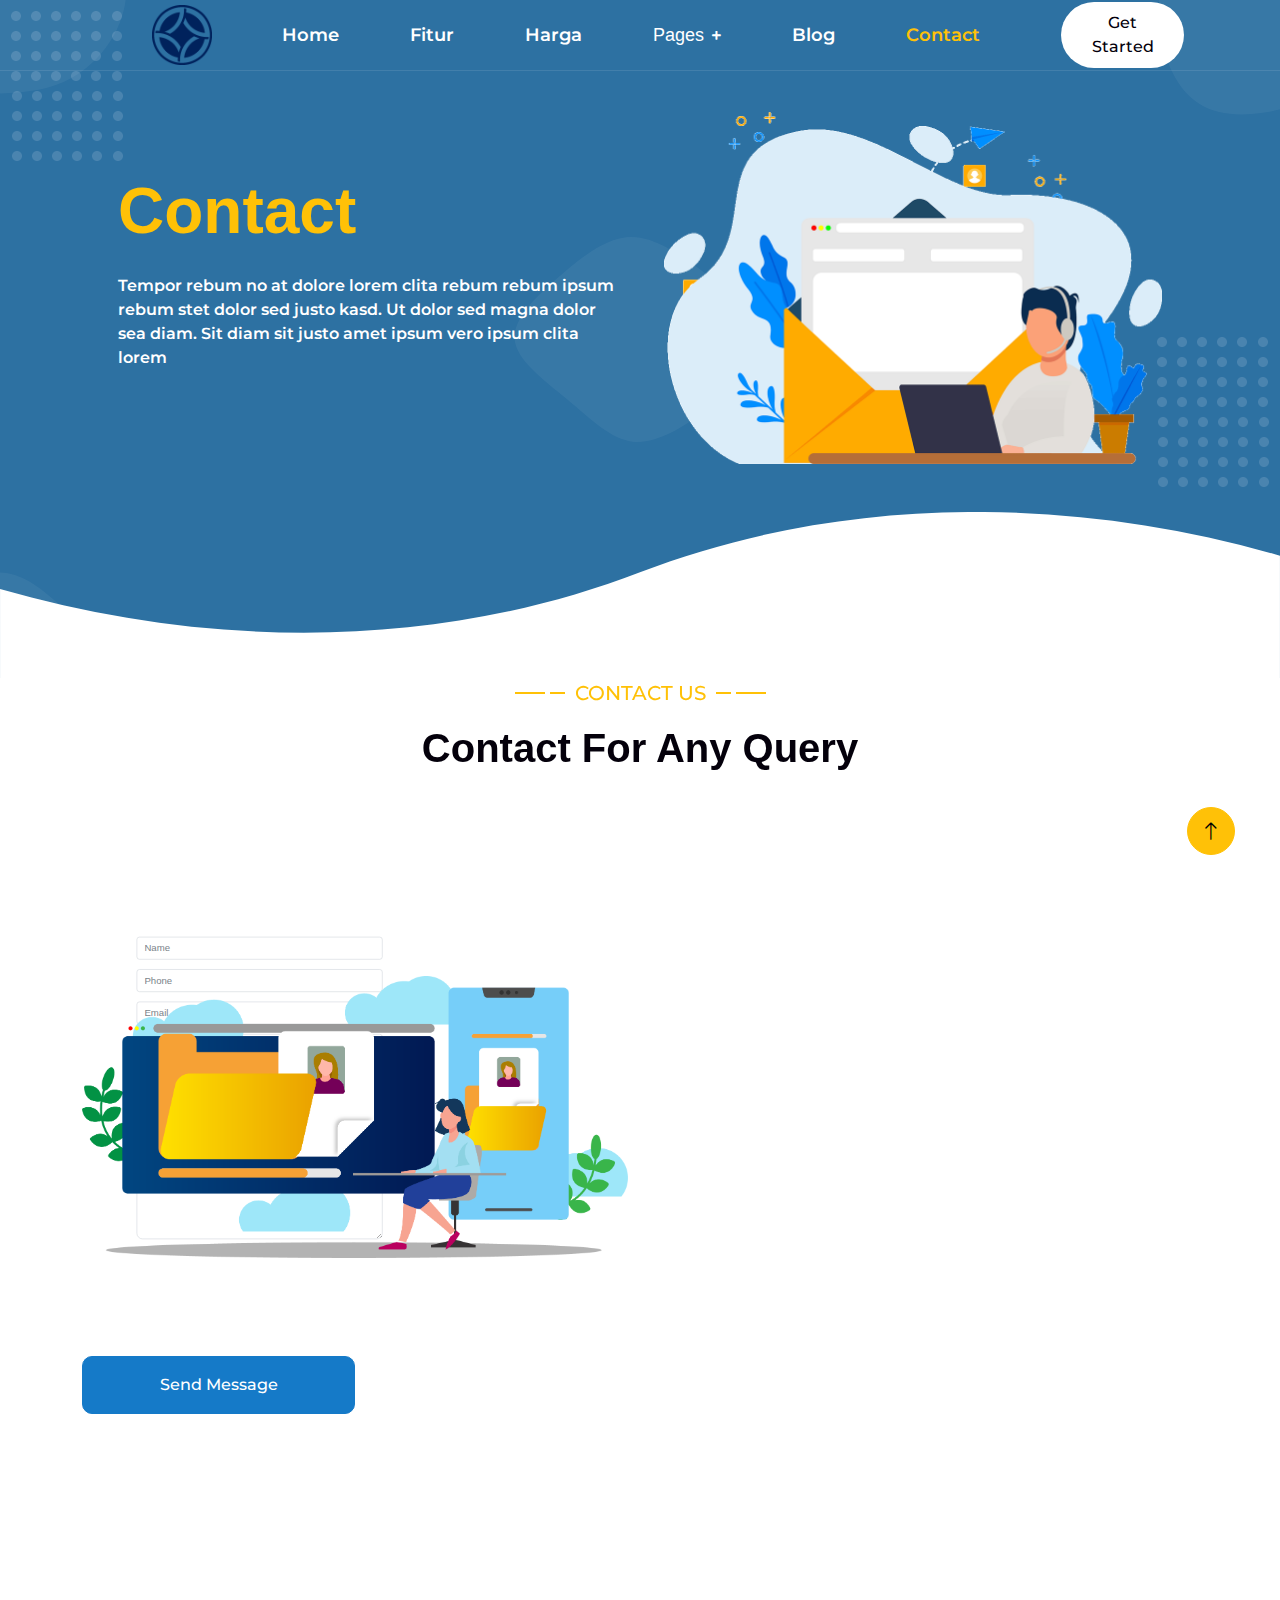
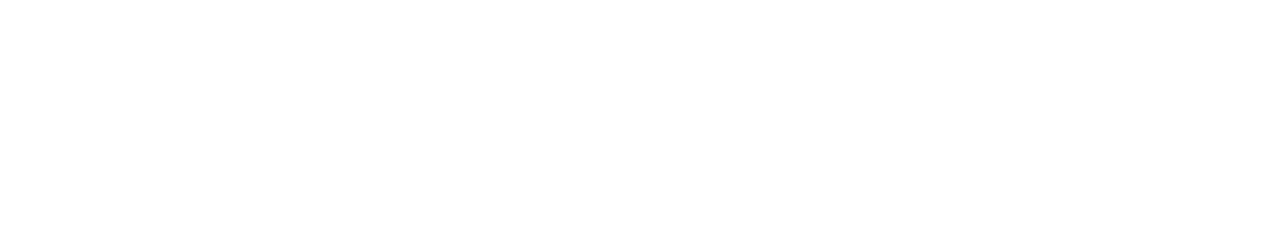
<file: contact.html>
<!DOCTYPE html>
<html lang="en">

<head>
    <meta charset="utf-8">
    <title>Pegaw.ai</title>
    <meta content="width=device-width, initial-scale=1.0" name="viewport">
    <meta content="" name="keywords">
    <meta content="" name="description">

    <!-- Favicon -->
    <link href="img/favicon-16x16.png" rel="icon">

    <!-- Google Web Fonts -->
    <link rel="preconnect" href="https://fonts.googleapis.com">
    <link rel="preconnect" href="https://fonts.gstatic.com" crossorigin>
    <link href="https://fonts.googleapis.com/css2?family=Montserrat:ital,wght@0,300;0,400;0,500;0,600;1,400;1,500;1,600" rel="stylesheet">
   

    <!-- Icon Font Stylesheet -->
    <link href="https://cdnjs.cloudflare.com/ajax/libs/font-awesome/5.10.0/css/all.min.css" rel="stylesheet">
    <link href="https://cdn.jsdelivr.net/npm/bootstrap-icons@1.4.1/font/bootstrap-icons.css" rel="stylesheet">

    <!-- Libraries Stylesheet -->
    <link href="lib/animate/animate.min.css" rel="stylesheet">
    <link href="lib/owlcarousel/assets/owl.carousel.min.css" rel="stylesheet">
    <link href="lib/lightbox/css/lightbox.min.css" rel="stylesheet">
    <link rel="stylesheet" href="css/animate.css">
    <link rel="stylesheet" href="lib/aos.css">
    <!-- Customized Bootstrap Stylesheet -->
    <link href="css/bootstrap.min.css" rel="stylesheet">

    <!-- Template Stylesheet -->
    <link href="css/style.css" rel="stylesheet">
</head>

<body>
        <!-- Spinner Start -->
        <div id="spinner" class="show bg-white position-fixed translate-middle w-100 vh-100 top-50 start-50 d-flex align-items-center justify-content-center">
            <div class="spinner-grow text-primary" style="width: 3rem; height: 3rem;" role="status">
                <span class="sr-only">Loading...</span>
            </div>
        </div>
        <!-- Spinner End -->


        <!-- Navbar & Hero Start -->
        <nav class="navbar navbar-expand-lg navbar-light px-4 px-lg-5 py-3 py-lg-0">
            <a href="" class="navbar-brand px-3 ">
                <img class = "ps-lg-5" src="img/pegawai.png" alt="">
                <!-- <img src="img/logo.png" alt="Logo"> -->
            </a>
            <button class="navbar-toggler" type="button" data-bs-toggle="collapse" data-bs-target="#navbarCollapse">
                <span class="navbar-toggler-icon"></span>
            </button>
            <div class="collapse navbar-collapse" id="navbarCollapse">
                <div class="navbar-nav mx-lg-auto ">
                    <a href="index.html" class="nav-item nav-link d-flex justify-content-between flex-row-reverse flex-lg-row">                           
                    <div class="d-lg-none d-flex justify-content-end align-items-center ms-5">
                        <i class="fa fa-home align-middle ms-auto me-auto px-1 mx-4 "></i>
                     </div>
                     <div class="d-flex align-items-center justify-content-center">
                        <div>
                            Home
                        </div>
                     </div>
                    </a>
                    <a href="feature.html" class="nav-item nav-link d-flex justify-content-between flex-row-reverse flex-lg-row">
                        <div class="d-lg-none d-flex justify-content-end align-items-center ms-5">
                            <i class="fa fa-list align-middle ms-auto me-auto px-1 mx-4 "></i>
                         </div>
                         <div class="d-flex align-items-center justify-content-center">
                            <div>
                                Fitur
                            </div>
                         </div>   
                    </a>    
                    <a href="price.html" class="nav-item nav-link d-flex justify-content-between flex-row-reverse flex-lg-row">
                        <div class="d-lg-none d-flex justify-content-end align-items-center ms-5">
                            <i class="fa fa-dollar align-middle ms-auto me-auto px-1 mx-4 "></i>
                         </div>
                         <div class="d-flex align-items-center justify-content-center">
                            <div>
                                Harga
                            </div>
                         </div>   
                    </a>
                    <div class="nav-item dropdown">
                        <a href="#" class="nav-link dropdown-toggle" data-bs-toggle="dropdown">Pages</a>
                        <div class="dropdown-menu m-0">
                            <a href="testimonial.html" class="dropdown-item d-flex align-items-center justify-content-between">
                                <div class="d-flex align-items-center justify-content-start">
                                    Testimonial
                                </div>
                                <div class="d-flex align-items-center justify-content-end">
                                    <i class="fa fa-user text-primary"></i>
                                </div>
                            </a>
                            <div class="dropdown-divider bg-primary border-1 p-0 m-0"></div>
                            <a href="FAQ.html" class="dropdown-item d-flex align-items-center justify-content-between">
                                <div class="d-flex align-items-center justify-content-start">
                                    FAQ
                                </div>
                                <div class="d-flex align-items-center justify-content-end">
                                    <i class="fa fa-question text-warning fw-bold"></i>
                                </div> 
                            </a>
                        </div>
                    </div>
                    <a href="blog.html" class="nav-item nav-link d-flex justify-content-between flex-row-reverse flex-lg-row">
                        <div class="d-lg-none d-flex justify-content-end align-items-center ms-5">
                            <i class="fa fa-blog align-middle ms-auto me-auto px-1 mx-4 "></i>
                         </div>
                         <div class="d-flex align-items-center justify-content-center">
                            <div>
                                Blog
                            </div>
                         </div>   
                    </a>
                    <a href="contact.html" class="nav-item nav-link active d-flex justify-content-between flex-row-reverse flex-lg-row">
                        <div class="d-lg-none d-flex justify-content-end align-items-center ms-5">
                            <i class="fa fa-phone align-middle ms-auto me-auto px-1 mx-4 "></i>
                         </div>
                         <div class="d-flex align-items-center justify-content-center">
                            <div>
                                Contact
                            </div>
                         </div>   
                    </a>
                    <a href="https://appqa.talents.id/#/auth/login" class="btn btn-warning py-2 px-4 mx-5 d-lg-none d-block login">Get Started</a>
                </div>
                <a href="https://appqa.talents.id/#/auth/login" class="btn rounded-pill py-2 px-4 mx-lg-5 ms-3 d-none d-lg-block login">Get Started</a>
            </div>
        </nav>

        <div class="position-relative p-0">
            <div class=" bg-primary hero-header pb-0">
                <div class="container px-lg-5 pt-lg-5">
                    <div class="row pt-lg-5 g-5 align-items-center">
                        <div class="col-lg-6 py-2 text-center text-lg-start wow animate__animated animate__slideInLeft">
                            <h1 class="text-secondary intro-title mb-4 ">Contact</h1>
                            <p class="text-white pb-3 ">Tempor rebum no at dolore lorem clita rebum rebum ipsum rebum stet dolor sed justo kasd. Ut dolor sed magna dolor sea diam. Sit diam sit justo amet ipsum vero ipsum clita lorem</p>

                        </div>
                        <div class="col-lg-6 text-center text-lg-start wow animate__animated animate__bounceIn" data-wow-delay="0.5s">
                            <img class="img-fluid animate-img" src="img/contact.png" alt="">
                        </div>
                    </div>
                </div>
                <div class="w-100 z-1 mt-5 d-flex align-items-center justify-content-center">
                    <svg id="white-wave-svg" class="w-100" version="1.1" xmlns="http://www.w3.org/2000/svg" xmlns:xlink="http://www.w3.org/1999/xlink" x="0px" y="0px" viewBox="0 0 1920 250" xml:space="preserve">
                        <path  fill="#fff" d="M1920,250H0V115.5c317.8,91.6,659.8,90.7,960-25s642.2-116.6,960-25V250z"/>
                      </svg>
                  </div>
            </div>
        </div>





            <!-- <div class="container-xxl py-5 bg-primary hero-header">
                <div class="container my-5 py-5 px-lg-5">
                    <div class="row g-5 py-5">
                        <div class="col-12 text-center">
                            <h1 class="text-white animated slideInDown">Contact</h1>
                            <hr class="bg-white mx-auto mt-0" style="width: 90px;">
                            <nav aria-label="breadcrumb">
                                <ol class="breadcrumb justify-content-center">
                                    <li class="breadcrumb-item"><a class="text-white" href="#">Home</a></li>
                                    <li class="breadcrumb-item"><a class="text-white" href="#">Pages</a></li>
                                    <li class="breadcrumb-item text-white active" aria-current="page">Contact</li>
                                </ol>
                            </nav>
                        </div>
                    </div>
                </div>
            </div>
        </div> -->

        <!-- Navbar & Hero End -->


        <!-- Contact Start -->
        <!-- <div class="container-xxl py-5">
            <div class="container py-5 px-lg-5">
                <div class="wow fadeInUp" data-wow-delay="0.1s">
                    <p class="section-title text-secondary justify-content-center"><span></span>Contact Us<span></span></p>
                    <h1 class="text-center mb-5">Contact For Any Query</h1>
                </div>
              
            
            </div>
        </div> -->

        <section class="section pb-0 mt-0">
            <div class="container" >
              <div class="row align-items-center">
                <div class="" data-aos="zoom-out-down" data-aos-delay="500">
                    <p class="section-title text-secondary justify-content-center"><span></span>Contact Us<span></span></p>
                    <h1 class="text-center mb-5">Contact For Any Query</h1>
                </div>
                <div class="col-md-6 me-auto ">
                    <div class="col-md-6"> 
                        <form class="w-200 m-0 " data-aos="zoom-in" data-aos-delay="500" style="opacity: 90%">
                                <div class="form-group my-3">
                                    <input type="text" class="form-control rounded-3" id="Name" placeholder="Name"/>
                                </div>
                                <div class="form-group my-3">
                                    <input type="text" class="form-control rounded-3 " id="Phone" placeholder="Phone"/>
                                </div>
                                 <div class="form-group my-3">
                                    <input type="text" class="form-control rounded-3" id="Email" placeholder="Email"/>
                                </div>
                                <div class="form-group my-3">
                                    <input type="text" class="form-control rounded-3" id="Job-Title" placeholder="Job Title"/>
                                 </div>
                                 <div class="form-group my-3">
                                    <input type="text" class="form-control rounded-3" id="Company-Name" placeholder="Company Name"/>
                                 </div>
                                <div class="form-floating">
                                    <select class="form-select" id="contact-through" aria-label="contact-through">
                                        <option value="Whatsapp">Whatsapp</option>
                                        <option value="Telepon">Telepon</option>
                                        <option value="E-Mail">E-Mail</option>
                                    </select>
                                        <label for="contact-through">
                                             Anda ingin dihubungi melalui:
                                        </label>
                             </div>
                                <div class="form-floating my-3">
                                    <textarea class="form-control" placeholder="Message (optional)" id="message" style="height: 10rem"></textarea>
                                        <label class="text-secondary" for="message">Message (optional)</label>
                                 </div>
                         </form>
                         <button class="btn btn-primary w-100 py-3" type="submit">Send Message</button>
                    </div>
                     </div>
                    <div class="col-md-6 " data-aos="slide-right" data-aos-delay="300">
                        <img src="img/feature-1-1.png" alt="Image" class="img-fluid">
                    </div>
                </div>
                 </div>
          </section>


          


        <!-- Footer Start -->
        <div class="container-fluid bg-primary text-light footer wow fadeIn" data-wow-delay="0.1s">
            <div class="container py-5 px-lg-5">
                <div class="row g-5">
                    <div class="col-md-6 col-lg-4">
                        <p class="section-title text-white h5 mb-4">Address<span></span></p>
                        <p><i class="fa fa-map-marker-alt me-3"></i>123 Street, Jakarta, INDONESIA</p>
                        <p><i class="fa fa-phone-alt me-3"></i>+012 345 67890</p>
                        <p><i class="fa fa-envelope me-3"></i>info@example.com</p>
                        <div class="d-flex pt-2">
                            <a class="btn btn-outline-light btn-social" href=""><i class="fab fa-twitter"></i></a>
                            <a class="btn btn-outline-light btn-social" href=""><i class="fab fa-facebook-f"></i></a>
                            <a class="btn btn-outline-light btn-social" href=""><i class="fab fa-instagram"></i></a>
                            <a class="btn btn-outline-light btn-social" href=""><i class="fab fa-linkedin-in"></i></a>
                        </div>
                    </div>
                    <div class="col-md-6 col-lg-3">
                        <p class="section-title text-white h5 mb-4">Quick Link<span></span></p>
                        <a class="btn btn-link" href="">About Us</a>
                        <a class="btn btn-link" href="">Contact Us</a>
                        <a class="btn btn-link" href="">Privacy Policy</a>
                        <a class="btn btn-link" href="">Terms & Condition</a>
                        <a class="btn btn-link" href="">Career</a>
                    </div>
                    <div class="col-md-6 col-lg-5">
                        <p class="section-title text-white h5 mb-4">Newsletter<span></span></p>
                        <p>Lorem ipsum dolor sit amet elit. Phasellus nec pretium mi. Curabitur facilisis ornare velit non vulpu</p>
                        <div class=" w-100 mt-3 position-relative">
                            <input class="form-control border-0 rounded-pill w-100 ps-4 pe-5" type="text" placeholder="Your Email" style="height: 48px;">
                            <button type="button" class="btn shadow-none position-absolute top-0 end-0 mt-1 me-2"><i class="fa fa-paper-plane text-primary fs-4"></i></button>
                        </div>
                    </div>
                </div>
            </div>
            <div class="container px-lg-5">
                <div class="copyright">
                    <div class="row">
                        <div class="col-md-6 text-center text-md-start mb-3 mb-md-0">
                            &copy; <a class="border-bottom" href="#">Pegaw.ai</a>, All Right Reserved. 
							
                        </div>
                        <div class="col-md-6 text-center text-md-end">
                            <div class="footer-menu">
                                <a href="">Home</a>
                                <a href="">Cookies</a>
                                <a href="">Help</a>
                                <a href="">FAQs</a>
                            </div>
                        </div>
                    </div>
                </div>
            </div>
        </div>
        <!-- Footer End -->


        <!-- Back to Top -->
        <a href="#" class="btn btn-lg btn-secondary btn-lg-square back-to-top"><i class="bi bi-arrow-up"></i></a>
    </div>

    <!-- JavaScript Libraries -->
    <script src="https://code.jquery.com/jquery-3.4.1.min.js"></script>
    <script src="https://cdn.jsdelivr.net/npm/bootstrap@5.0.0/dist/js/bootstrap.bundle.min.js"></script>
    <script src="lib/wow/wow.min.js"></script>
    <script src="lib/easing/easing.min.js"></script>
    <script src="lib/waypoints/waypoints.min.js"></script>
    <script src="lib/counterup/counterup.min.js"></script>
    <script src="lib/owlcarousel/owl.carousel.min.js"></script>
    <script src="lib/isotope/isotope.pkgd.min.js"></script>
    <script src="lib/lightbox/js/lightbox.min.js"></script>

    <!-- Template Javascript -->
    <script src="js/main.js"></script>
    <script src="js/aos.js"></script>
    <script>
      AOS.init();
    </script>
</body>

</html>
</file>
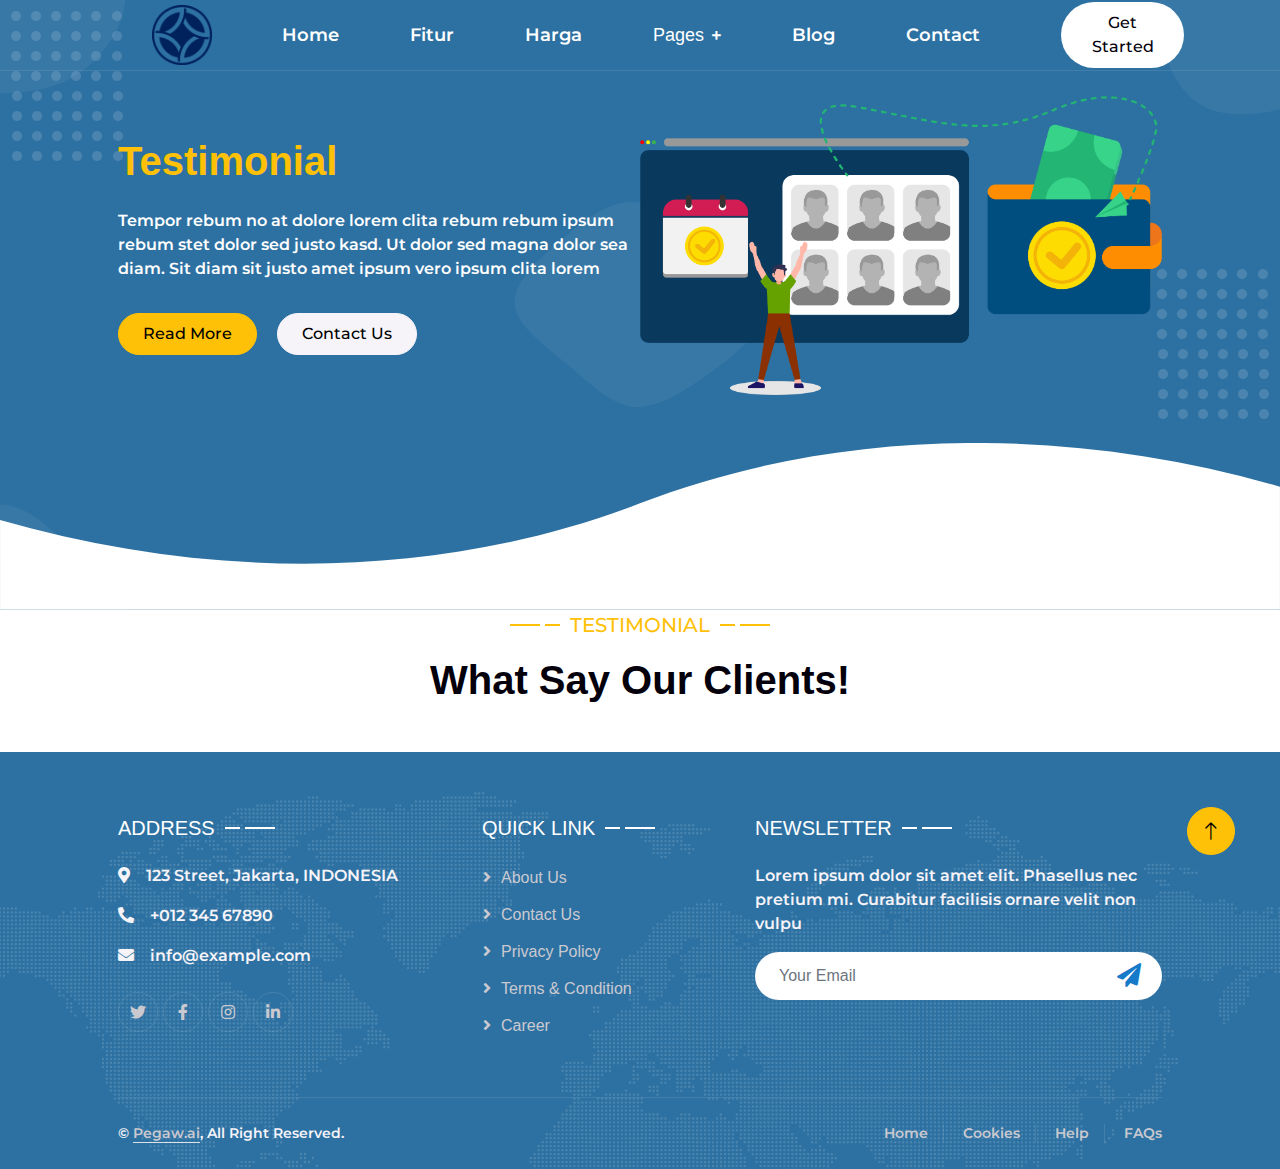
<file: testimonial.html>
<!DOCTYPE html>
<html lang="en">

<head>
    <meta charset="utf-8">
    <title>Pegaw.ai</title>
    <meta content="width=device-width, initial-scale=1.0" name="viewport">
    <meta content="" name="keywords">
    <meta content="" name="description">

    <!-- Favicon -->
    <link href="img/favicon-16x16.png" rel="icon">

    <!-- Google Web Fonts -->
    <link rel="preconnect" href="https://fonts.googleapis.com">
    <link rel="preconnect" href="https://fonts.gstatic.com" crossorigin>
    <link href="https://fonts.googleapis.com/css2?family=Montserrat:ital,wght@0,300;0,400;0,500;0,600;1,400;1,500;1,600" rel="stylesheet">

    <!-- Icon Font Stylesheet -->
    <link href="https://cdnjs.cloudflare.com/ajax/libs/font-awesome/5.10.0/css/all.min.css" rel="stylesheet">
    <link href="https://cdn.jsdelivr.net/npm/bootstrap-icons@1.4.1/font/bootstrap-icons.css" rel="stylesheet">

    <!-- Libraries Stylesheet -->
    <link href="lib/owlcarousel/assets/owl.carousel.min.css" rel="stylesheet">
    <link href="lib/lightbox/css/lightbox.min.css" rel="stylesheet">
    <link rel="stylesheet" href="css/animate.css">

    <!-- Customized Bootstrap Stylesheet -->
    <link href="css/bootstrap.min.css" rel="stylesheet">

    <!-- Template Stylesheet -->
    <link href="css/style.css" rel="stylesheet">
</head>

<body>
        <!-- Spinner Start -->
        <div id="spinner" class="show bg-white position-fixed translate-middle w-100 vh-100 top-50 start-50 d-flex align-items-center justify-content-center">
            <div class="spinner-grow text-primary" style="width: 3rem; height: 3rem;" role="status">
                <span class="sr-only">Loading...</span>
            </div>
        </div>
        <!-- Spinner End -->


        <!-- Navbar & Hero Start -->
        <nav class="navbar navbar-expand-lg navbar-light px-4 px-lg-5 py-3 py-lg-0">
            <a href="" class="navbar-brand px-3 ">
                <img class = "ps-lg-5" src="img/pegawai.png" alt="">
                <!-- <img src="img/logo.png" alt="Logo"> -->
            </a>
            <button class="navbar-toggler" type="button" data-bs-toggle="collapse" data-bs-target="#navbarCollapse">
                <span class="navbar-toggler-icon"></span>
            </button>
            <div class="collapse navbar-collapse" id="navbarCollapse">
                <div class="navbar-nav mx-lg-auto ">
                    <a href="index.html" class="nav-item nav-link d-flex justify-content-between flex-row-reverse flex-lg-row">                           
                    <div class="d-lg-none d-flex justify-content-end align-items-center ms-5">
                        <i class="fa fa-home align-middle ms-auto me-auto px-1 mx-4 "></i>
                     </div>
                     <div class="d-flex align-items-center justify-content-center">
                        <div>
                            Home
                        </div>
                     </div>
                    </a>
                    <a href="feature.html" class="nav-item nav-link d-flex justify-content-between flex-row-reverse flex-lg-row">
                        <div class="d-lg-none d-flex justify-content-end align-items-center ms-5">
                            <i class="fa fa-list align-middle ms-auto me-auto px-1 mx-4 "></i>
                         </div>
                         <div class="d-flex align-items-center justify-content-center">
                            <div>
                                Fitur
                            </div>
                         </div>   
                    </a>    
                    <a href="price.html" class="nav-item nav-link d-flex justify-content-between flex-row-reverse flex-lg-row">
                        <div class="d-lg-none d-flex justify-content-end align-items-center ms-5">
                            <i class="fa fa-dollar align-middle ms-auto me-auto px-1 mx-4 "></i>
                         </div>
                         <div class="d-flex align-items-center justify-content-center">
                            <div>
                                Harga
                            </div>
                         </div>   
                    </a>
                    <div class="nav-item dropdown">
                        <a href="#" class="nav-link dropdown-toggle" data-bs-toggle="dropdown">Pages</a>
                        <div class="dropdown-menu m-0">
                            <a href="testimonial.html" class="dropdown-item d-flex align-items-center justify-content-between">
                                <div class="d-flex align-items-center justify-content-start">
                                    Testimonial
                                </div>
                                <div class="d-flex align-items-center justify-content-end">
                                    <i class="fa fa-user text-primary"></i>
                                </div>
                            </a>
                            <div class="dropdown-divider bg-primary border-1 p-0 m-0"></div>
                            <a href="FAQ.html" class="dropdown-item d-flex align-items-center justify-content-between">
                                <div class="d-flex align-items-center justify-content-start">
                                    FAQ
                                </div>
                                <div class="d-flex align-items-center justify-content-end">
                                    <i class="fa fa-question text-warning fw-bold"></i>
                                </div> 
                            </a>
                        </div>
                    </div>
                    <a href="blog.html" class="nav-item nav-link d-flex justify-content-between flex-row-reverse flex-lg-row">
                        <div class="d-lg-none d-flex justify-content-end align-items-center ms-5">
                            <i class="fa fa-blog align-middle ms-auto me-auto px-1 mx-4 "></i>
                         </div>
                         <div class="d-flex align-items-center justify-content-center">
                            <div>
                                Blog
                            </div>
                         </div>   
                    </a>
                    <a href="contact.html" class="nav-item nav-link d-flex justify-content-between flex-row-reverse flex-lg-row">
                        <div class="d-lg-none d-flex justify-content-end align-items-center ms-5">
                            <i class="fa fa-phone align-middle ms-auto me-auto px-1 mx-4 "></i>
                         </div>
                         <div class="d-flex align-items-center justify-content-center">
                            <div>
                                Contact
                            </div>
                         </div>   
                    </a>
                    <a href="https://appqa.talents.id/#/auth/login" class="btn btn-warning py-2 px-4 mx-5 d-lg-none d-block login">Get Started</a>
                </div>
                <a href="https://appqa.talents.id/#/auth/login" class="btn rounded-pill py-2 px-4 mx-lg-5 ms-3 d-none d-lg-block login">Get Started</a>
            </div>
        </nav>

        <div class="position-relative p-0">
            <div class="bg-primary hero-header pb-0 pt-lg-5 ">
                <div class="container px-lg-5 pt-5 pb-0">
                    <div class="row g-0 align-items-center">
                        <div class="col-lg-6 py-2 text-center text-lg-start">
                            <h1 class="text-secondary mb-4 wow animate__animated animate__bounceInDown">Testimonial</h1>
                            <p class="text-white pb-3 wow animate__animated animate__bounceInDown">Tempor rebum no at dolore lorem clita rebum rebum ipsum rebum stet dolor sed justo kasd. Ut dolor sed magna dolor sea diam. Sit diam sit justo amet ipsum vero ipsum clita lorem</p>
                            <a href="" class="btn btn-secondary py-sm-2 px-sm-4 rounded-pill me-3 wow animate__animated animate__slideInLeft">Read More</a>
                            <a href="" class="btn btn-light py-sm-2 px-sm-4 rounded-pill animate__animated animate__slideInRight" >Contact Us</a>
                        </div>
                        <div class="col-lg-6 text-center text-lg-start  wow animate__animated animate__bounceInUp" data-wow-delay="0.3s"">
                            <img class="img-fluid animate-img" src="img/feature-5-1.png" alt="">
                        </div>
                    </div>
                </div>
                <div class="w-100 z-1 mt-5 d-flex align-items-center justify-content-center">
                    <svg id="white-wave-svg" class="w-100" version="1.1" xmlns="http://www.w3.org/2000/svg" xmlns:xlink="http://www.w3.org/1999/xlink" x="0px" y="0px" viewBox="0 0 1920 250" xml:space="preserve">
                        <path  fill="#fff" d="M1920,250H0V115.5c317.8,91.6,659.8,90.7,960-25s642.2-116.6,960-25V250z"/>
                      </svg>
                  </div>
            </div>
        </div>
        <!-- Navbar & Hero End -->
        

        <!-- Testimonial Start -->
        <section class="py-0 mt-0 ">
            <div class="container py-0 mt-0 px-lg-5">
                <p class="section-title text-secondary justify-content-center"><span></span>Testimonial<span></span></p>
                <h1 class="text-center mb-5">What Say Our Clients!</h1>
                <div class="owl-carousel testimonial-carousel">
                    <div class="testimonial-item bg-light rounded my-4">
                        <p class="fs-5"><i class="fa fa-quote-left fa-4x text-primary mt-n4 me-3"></i>Diam dolor diam ipsum sit. Aliqu diam amet diam et eos. Clita erat ipsum et lorem et sit sed stet lorem sit clita duo justo.</p>
                        <div class="d-flex align-items-center">
                            <img class="img-fluid flex-shrink-0 rounded-circle" src="img/testimonial-1.jpg" style="width: 65px; height: 65px;">
                            <div class="ps-4">
                                <h5 class="mb-1">Client Name</h5>
                                <span>Profession</span>
                            </div>
                        </div>
                    </div>
                    <div class="testimonial-item bg-light rounded my-4">
                        <p class="fs-5"><i class="fa fa-quote-left fa-4x text-primary mt-n4 me-3"></i>Diam dolor diam ipsum sit. Aliqu diam amet diam et eos. Clita erat ipsum et lorem et sit sed stet lorem sit clita duo justo.</p>
                        <div class="d-flex align-items-center">
                            <img class="img-fluid flex-shrink-0 rounded-circle" src="img/testimonial-2.jpg" style="width: 65px; height: 65px;">
                            <div class="ps-4">
                                <h5 class="mb-1">Client Name</h5>
                                <span>Profession</span>
                            </div>
                        </div>
                    </div>
                    <div class="testimonial-item bg-light rounded my-4">
                        <p class="fs-5"><i class="fa fa-quote-left fa-4x text-primary mt-n4 me-3"></i>Diam dolor diam ipsum sit. Aliqu diam amet diam et eos. Clita erat ipsum et lorem et sit sed stet lorem sit clita duo justo.</p>
                        <div class="d-flex align-items-center">
                            <img class="img-fluid flex-shrink-0 rounded-circle" src="img/testimonial-3.jpg" style="width: 65px; height: 65px;">
                            <div class="ps-4">
                                <h5 class="mb-1">Client Name</h5>
                                <span>Profession</span>
                            </div>
                        </div>
                    </div>
                </div>
            </div>
        </section>
        <!-- Testimonial End -->
        

        <!-- Footer Start -->
        <div class="container-fluid bg-primary text-light footer wow fadeIn" data-wow-delay="0.1s">
            <div class="container py-5 px-lg-5">
                <div class="row g-5">
                    <div class="col-md-6 col-lg-4">
                        <p class="section-title text-white h5 mb-4">Address<span></span></p>
                        <p><i class="fa fa-map-marker-alt me-3"></i>123 Street, Jakarta, INDONESIA</p>
                        <p><i class="fa fa-phone-alt me-3"></i>+012 345 67890</p>
                        <p><i class="fa fa-envelope me-3"></i>info@example.com</p>
                        <div class="d-flex pt-2">
                            <a class="btn btn-outline-light btn-social" href=""><i class="fab fa-twitter"></i></a>
                            <a class="btn btn-outline-light btn-social" href=""><i class="fab fa-facebook-f"></i></a>
                            <a class="btn btn-outline-light btn-social" href=""><i class="fab fa-instagram"></i></a>
                            <a class="btn btn-outline-light btn-social" href=""><i class="fab fa-linkedin-in"></i></a>
                        </div>
                    </div>
                    <div class="col-md-6 col-lg-3">
                        <p class="section-title text-white h5 mb-4">Quick Link<span></span></p>
                        <a class="btn btn-link" href="">About Us</a>
                        <a class="btn btn-link" href="">Contact Us</a>
                        <a class="btn btn-link" href="">Privacy Policy</a>
                        <a class="btn btn-link" href="">Terms & Condition</a>
                        <a class="btn btn-link" href="">Career</a>
                    </div>
                    <div class="col-md-6 col-lg-5">
                        <p class="section-title text-white h5 mb-4">Newsletter<span></span></p>
                        <p>Lorem ipsum dolor sit amet elit. Phasellus nec pretium mi. Curabitur facilisis ornare velit non vulpu</p>
                        <div class="position-relative w-100 mt-3">
                            <input class="form-control border-0 rounded-pill w-100 ps-4 pe-5" type="text" placeholder="Your Email" style="height: 48px;">
                            <button type="button" class="btn shadow-none position-absolute top-0 end-0 mt-1 me-2"><i class="fa fa-paper-plane text-primary fs-4"></i></button>
                        </div>
                    </div>
                </div>
            </div>
            <div class="container px-lg-5">
                <div class="copyright">
                    <div class="row">
                        <div class="col-md-6 text-center text-md-start mb-3 mb-md-0">
                            &copy; <a class="border-bottom" href="#">Pegaw.ai</a>, All Right Reserved. 
							
                        </div>
                        <div class="col-md-6 text-center text-md-end">
                            <div class="footer-menu">
                                <a href="">Home</a>
                                <a href="">Cookies</a>
                                <a href="">Help</a>
                                <a href="">FAQs</a>
                            </div>
                        </div>
                    </div>
                </div>
            </div>
        </div>
        <!-- Footer End -->


        <!-- Back to Top -->
        <a href="#" class="btn btn-lg btn-secondary btn-lg-square back-to-top"><i class="bi bi-arrow-up"></i></a>
    </div>

    <!-- JavaScript Libraries -->
    <script src="https://code.jquery.com/jquery-3.4.1.min.js"></script>
    <script src="https://cdn.jsdelivr.net/npm/bootstrap@5.0.0/dist/js/bootstrap.bundle.min.js"></script>
    <script src="lib/wow/wow.min.js"></script>
    <script src="lib/easing/easing.min.js"></script>
    <script src="lib/waypoints/waypoints.min.js"></script>
    <script src="lib/counterup/counterup.min.js"></script>
    <script src="lib/owlcarousel/owl.carousel.min.js"></script>
    <script src="lib/isotope/isotope.pkgd.min.js"></script>
    <script src="lib/lightbox/js/lightbox.min.js"></script>

    <!-- Template Javascript -->
    <script src="js/main.js"></script>
</body>

</html>
</file>
<file: css/style.css>
/* color root */
:root {
    --primary: #223345;
    --secondary: #ffc107;
    --light: #cbc9d0;
    --dark: #04000B;
}

/* font */
@import url('https://fonts.googleapis.com/css2?family=Montserrat:wght@600&display=swap');

@font-face {
    font-family: 'Montserrat';
    src: url('https://fonts.googleapis.com/css2?family=Montserrat:wght@600&display=swap');
}

*{
    font-family: 'Montserrat', sans-serif;
    font-weight: 600 ; 
    
}

@media (max-width:576px) {
	html,body{
		height: 100% ;
        width: 100% !important;
		margin: 0px !important;
		padding: 0px  !important;
	}
	
}

.z-1{
    z-index: -1;
}

/* background color */
.bg-gold{
background-color: #ffe493;
}
.bg-silver{
    background-color: silver;
}
.bg-primary{
    background-color: rgb(20, 45, 233) !important;
}

/*** Spinner ***/
#spinner {
    opacity: 0;
    visibility: hidden;
    transition: opacity .5s ease-out, visibility 0s linear .5s;
    z-index: 99999;
}

#spinner.show {
    transition: opacity .5s ease-out, visibility 0s linear 0s;
    visibility: visible;
    opacity: 1;
}

.back-to-top {
    position: fixed;
    display: none;
    right: 45px;
    bottom: 45px;
    z-index: 99;
}


/*** Heading ***/
h1,
h2,
.fw-bold {
    font-weight: 700 !important;
}

h3,
h4,
.fw-semi-bold {
    font-weight: 600 !important;
}

h5,
h6,
.fw-medium {
    font-weight: 500 !important;
}

.intro-title{
    font-size: 4rem !important;
}


/*** Button ***/
.btn {
    font-weight: 500;
    transition: .5s;
}

.btn:hover {
    box-shadow: 0 0 10px rgba(0, 0, 0, .5);
}

.btn-square {
    width: 38px;
    height: 38px;
}

.btn-sm-square {
    width: 32px;
    height: 32px;
}

.btn-lg-square {
    width: 48px;
    height: 48px;
}

.btn-square,
.btn-sm-square,
.btn-lg-square {
    padding: 0;
    display: flex;
    align-items: center;
    justify-content: center;
    font-weight: normal;
    border-radius: 50px;
}

.swiper-pagination-bullet-active{
  background-color: #f4b146 !important;
  position: relative;
}

/*** Navbar ***/
.navbar{
    /* background-color: #2d71a2; */
    z-index: 1 !important;
}
.navbar .dropdown-toggle::after {
    border: none;
    content: "\f067";
    font-family: "Font Awesome 5 Free";
    font-size: 10px;
    font-weight: bold;
    vertical-align: middle;
    margin-left: 8px;
}

.navbar-light .navbar-nav .nav-link {
    position: relative;
    margin-right: 25px; 
    margin-left: 30px;
    /* padding: 35px 0; */
    font-family: 'Jost', sans-serif;
    font-size: 18px;
    font-weight: 500;
    color: #FFFFFF !important;
    outline: none;
    transition: .5s;
}

.sticky-top.navbar-light .navbar-nav .nav-link {
    padding: 20px 0;
    color: var(--dark) !important;
}

.navbar-light .navbar-nav .nav-link:hover,
.navbar-light .navbar-nav .nav-link.active {
    color: var(--secondary) !important;
}

.navbar-light .navbar-brand h1 {
    color: #FFFFFF;
}

.navbar-light .navbar-brand img {
    max-height: 60px;
    transition: .5s;
    margin-left: 40px;
    
}

.sticky-top.navbar-light .navbar-brand img {
    max-height: 45px;
}


@media (max-width: 991.98px) {
    .navbar{
        background-color: #2d71a2;
        width: 100% !important;
    }
    .sticky-top.navbar-light {
        background: #FFFFFF;
        color: var(--dark) !important;
        position: fixed !important;
    }

    .navbar-light .navbar-collapse {
        margin-top: 15px;
        border-top: 1px solid #DDDDDD;
        /* background-color: #fff !important; */
    }

    .navbar-light .navbar-nav .nav-link,
    .sticky-top.navbar-light .navbar-nav .nav-link {
        padding: 10px 0;
        margin-left: 0;
        color: var(--dark) !important;
    }

    .navbar-light .navbar-brand h1 {
        color: var(--primary);
    }

    .navbar-light .navbar-brand img {
        max-height: 45px;
    }
    .navbar-nav{
        z-index: 999 !important;
    }
}

@media (min-width: 992px) {
    .navbar-light {
        position: absolute;
        width: 100%;
        top: 0;
        left: 0;
        border-bottom: 1px solid rgba(256, 256, 256, .1);
        z-index: 999;
    }
    
    .sticky-top.navbar-light {
        position: fixed;
        background: #FFFFFF;
    }

    .sticky-top.navbar-light .navbar-brand h1 {
        color: var(--primary);
    }

    .navbar-light .navbar-nav .nav-item .dropdown-menu {
        display: block;
        border: none;
        margin-top: 0;
        top: 150%;
        opacity: 0;
        visibility: hidden;
        transition: .5s;
    }

    .navbar-light .navbar-nav .nav-item:hover .dropdown-menu {
        top: 100%;
        visibility: visible;
        transition: .5s;
        opacity: 1;
    }

    .navbar-light .btn {
        color: var(--dark);
        background: #FFFFFF;
    }

    .sticky-top.navbar-light .btn {
        color: var(--dark);
        background: var(--secondary);
    }
}

.nav-tab-btn-light:hover{
    transform: translateY(-10px);
    box-shadow: 0 0 10px rgba(0, 0, 0, .5);
}

.nav-tab-btn-dark:hover{
    transform: translateY(-10px);
    box-shadow: 0 0 10px rgba(0, 0, 0, .5);
}

/* hamburger icon */
.navbar-toggler-icon {
    background-image: url("data:image/svg+xml,%3csvg xmlns='http://www.w3.org/2000/svg' viewBox='0 0 30 30'%3e%3cpath stroke='black' stroke-linecap='round' stroke-miterlimit='10' stroke-width='2' d='M4 7h22M4 15h22M4 23h22'/%3e%3c/svg%3e") !important;
  }
.navbar-toggler{
  border: 2px solid #ffc107!important;
}
.navbar-toggler:focus{
  box-shadow: none;
}

/* get started */
.login:hover{
background-color: var(--secondary);
}

/*** Hero Header ***/
.hero-header {
    width: 100%;
    height: auto;
    padding: 1rem 0;
    background:
         url(../img/bg-dot.png),
        url(../img/bg-dot.png),
        url(../img/blob-top-left.png),
        url(../img/blob-top-right.png),
        url(../img/blob-bottom-left.png),
        url(../img/blob-bottom-right.png),
        url(../img/blob-center.png);

    background-position:
    10px 10px,
    bottom 190px right 10px,
        left 0px top 0px,
        right 0px top 0px,
        left 0px bottom 0px,
        right 15px bottom 15px,
        center center,
        center bottom;
    background-repeat: no-repeat;
    background-color: #2d71a2 !important;
}

/* @media (max-width:576px) {
    .hero-header{
        margin-top: 1rem;
    }
} */

path{
    height: 30px !important;
}

/* button */
.swiper-pagination-bullet-active{
    color: var(--secondary);
}


.swiper-button-next, .swiper-button-prev {
    color: #f4b146 !important;
}


/* border */
.border-pegawai{
    border: solid 5px #d2d9ff;
    border-radius: 0 120px 120px 0;
    border-left: none;
}

.border-pegawai-left{
    border: solid 5px #d2d9ff;
    border-right: none;
    border-radius: 120px 0 0 120px;
}

/* video */
.youtube-video {
    width: 100%;
    height: 0;
    position: relative;
    padding-top: 56.25%; /* 9 / 16 * 100 */
    border: calc(0.85vw + 0.85vh + 0.85rem) solid #1a1e21;
    border-top-right-radius: calc(0.5vw + 0.5vh + 0.5rem);
    border-top-left-radius: calc(0.5vw + 0.5vh + 0.5rem);
    display: block !important;
}
.youtube-video > iframe {
    width: calc(100% + 2px);
    height: calc(100% + 2px);
    position: absolute;
    top: -1px;
    left: -1px;
    display: block !important; /* Add this */
}


/*** Section Title ***/
.section-title {
    position: relative;
    display: flex;
    align-items: center;
    font-weight: 500;
    text-transform: uppercase;
    font-size: 20px;
}

.section-title span:first-child,
.section-title span:last-child {
    position: relative;
    display: inline-block;
    margin-right: 30px;
    width: 30px;
    height: 2px;
}

.section-title span:last-child {
    margin-right: 0;
    margin-left: 30px;
}

.section-title span:first-child::after,
.section-title span:last-child::after {
    position: absolute;
    content: "";
    width: 15px;
    height: 2px;
    top: 0;
    right: -20px;
}

.section-title span:last-child::after {
    right: auto;
    left: -20px;
}

.section-title.text-primary span:first-child,
.section-title.text-primary span:last-child,
.section-title.text-primary span:first-child::after,
.section-title.text-primary span:last-child::after {
    background: var(--primary);
}

.section-title.text-secondary span:first-child,
.section-title.text-secondary span:last-child,
.section-title.text-secondary span:first-child::after,
.section-title.text-secondary span:last-child::after {
    background: var(--secondary);
}

.section-title.text-white span:first-child,
.section-title.text-white span:last-child,
.section-title.text-white span:first-child::after,
.section-title.text-white span:last-child::after {
    background: #FFFFFF;
}


/*** Feature ***/
.feature-item {
    transition: .5s;
}

.feature-item:hover {
    margin-top: -15px;
}
li.btn-tab{
    transition: ease 0.3s;
  }
  
 li.btn-tab:hover{
    box-shadow: 0 0.5rem 1rem rgb(0 0 0 / 15%) !important;
    transform: translateY(-10px) !important;
    border-radius: 15px;
  }
  

/*** About ***/
.progress {
    height: 5px;
}

.progress .progress-bar {
    width: 0px;
    transition: 3s;
}

/* 
.section {
    padding: 7rem 0;
  } */


/* kelebihan */

.icon-item{
    transition: .5s;
}

.icon-item:hover{
    margin-top: -15px;

}


/* feature */
.feature-1 .wrap-icon {
    margin: 0 auto;
    height: 100px;
    width: 100px;
    border-radius: 50%;
    position: relative;
    margin-bottom: 30px;
    box-shadow: 0 15px 30px 0 rgba(0, 0, 0, 0.2);
    display: inline-flex;
    align-items: center;
    justify-content: center;
  }
  .feature-1 .wrap-icon.icon-1 {
    background: linear-gradient(-45deg, #3b87bd, #2d71a2);
  }
  .feature-1 .wrap-icon i {
    font-size: 40px;
    line-height: 0;
    color: #fff;
  }
  .feature-1 h3 {
    font-size: 20px;
  }
  .feature-1 p {
    color: #b1b1b1;
  }
  

/* Pricing */
.pricing .nav {
    padding: 2px;
}

.pricing .nav-link {
    padding: 12px 30px;
    font-weight: 500;
    color: var(--primary);
    background: #FFFFFF;
}

.pricing .nav-item:first-child .nav-link {
    border-radius: 30px 0 0 30px;
}

.pricing .nav-item:last-child .nav-link {
    border-radius: 0 30px 30px 0;
}

.pricing .nav-link.active {
    color: #FFFFFF;
    background: var(--primary)
}
.card{
    transition: ease 0.3s;
}

.card:hover{
    transform: translateY(-15px);
}

/*** Fact ***/
.fact {
    margin: 6rem 0;
    background:
        url(../img/blob-top-left.png),
        url(../img/blob-top-right.png),
        url(../img/blob-bottom-left.png),
        url(../img/blob-bottom-right.png),
        url(../img/blob-center.png);
    background-position:
        left 0px top 0px,
        right 0px top 0px,
        left 0px bottom 0px,
        right 0px bottom 0px,
        center center;
    background-repeat: no-repeat;
    background-color: var(--primary);
}


/*** Service ***/
.service-item {
    position: relative;
    padding: 45px 30px;
    background: var(--light);
    overflow: hidden;
    transition: .5s;
}

.service-item:hover {
    margin-top: -15px;
    padding-bottom: 60px;
    background: var(--primary);
}

.service-item .service-icon {
    margin: 0 auto 20px auto;
    width: 100px;
    height: 100px;
    display: flex;
    align-items: center;
    justify-content: center;
    color: var(--light);
    background: url(../img/blob-primary.png) center center no-repeat;
    background-size: contain;
    transition: .5s;
}

.service-item:hover .service-icon {
    color: var(--dark);
    background: url(../img/blob-secondary.png) center center no-repeat;
    background-size: contain;
}

.service-item h5,
.service-item p {
    transition: .5s;
}

.service-item:hover h5,
.service-item:hover p {
    color: #FFFFFF;
}

.service-item a.btn {
    position: absolute;
    bottom: -40px;
    left: 50%;
    transform: translateX(-50%);
    color: var(--primary);
    background: #FFFFFF;
    border-radius: 40px 40px 0 0;
    transition: .5s;
    z-index: 1;
}

.service-item a.btn:hover {
    color: var(--dark);
    background: var(--secondary);
}

.service-item:hover a.btn {
    bottom: 0;
}


/*** Project Portfolio ***/
#portfolio-flters li {
    display: inline-block;
    font-weight: 500;
    color: var(--dark);
    cursor: pointer;
    transition: .5s;
    border-bottom: 2px solid transparent;
}

#portfolio-flters li:hover,
#portfolio-flters li.active {
    color: var(--primary);
    border-color: var(--primary);
}

.portfolio-item img {
    transition: .5s;
}

.portfolio-item:hover img {
    transform: scale(1.1);
}

.portfolio-item .portfolio-overlay {
    position: absolute;
    display: flex;
    align-items: center;
    justify-content: center;
    width: 100%;
    height: 100%;
    top: 0;
    left: 0;
    background: rgba(17, 149, 231, 0.9);
    transition: .5s;
    opacity: 0;
}

.portfolio-item:hover .portfolio-overlay {
    opacity: 1;
}


/*** Newsletter ***/
.newsletter {
    margin: 6rem 0;
    background:
        url(../img/blob-top-left.png),
        url(../img/blob-top-right.png),
        url(../img/blob-bottom-left.png),
        url(../img/blob-bottom-right.png),
        url(../img/blob-center.png);
    background-position:
        left 0px top 0px,
        right 0px top 0px,
        left 0px bottom 0px,
        right 0px bottom 0px,
        center center;
    background-repeat: no-repeat;
}


/*** Testimonial ***/
.testimonial-carousel .testimonial-item {
    padding: 0 30px 30px 30px;
}

.testimonial-carousel .owl-nav {
    display: flex;
    justify-content: center;
}

.testimonial-carousel .owl-nav .owl-prev,
.testimonial-carousel .owl-nav .owl-next {
    margin: 0 12px;
    width: 60px;
    height: 60px;
    display: flex;
    align-items: center;
    justify-content: center;
    color: var(--primary);
    background: var(--light);
    border-radius: 60px;
    font-size: 22px;
    transition: .5s;
}

.testimonial-carousel .owl-nav .owl-prev:hover,
.testimonial-carousel .owl-nav .owl-next:hover {
    color: #FFFFFF;
    background: var(--primary);
    box-shadow: 0 0 10px rgba(0, 0, 0, .5);
}


/*** Team ***/
.team-item .btn {
    color: var(--primary);
    background: #FFFFFF;
}

.team-item .btn:hover {
    color: #FFFFFF;
    background: var(--primary);
}


/*** Footer ***/
.footer {
    margin-top:1rem;
    padding-top: 1rem;
    background:
        /* url(../img/bg-top.png), */
        url(../img/map.png);
    background-position:
        center top,
        center center;
    background-repeat: no-repeat;
    background-color: #2d71a2 !important;
}

.footer .btn.btn-social {
    margin-right: 5px;
    width: 40px;
    height: 40px;
    display: flex;
    align-items: center;
    justify-content: center;
    color: var(--light);
    border: 1px solid rgba(256, 256, 256, .1);
    border-radius: 40px;
    transition: .3s;
}

.footer .btn.btn-social:hover {
    color: var(--primary);
}

.footer .btn.btn-link {
    display: block;
    margin-bottom: 10px;
    padding: 0;
    text-align: left;
    color: var(--light);
    font-weight: normal;
    transition: .3s;
}

.footer .btn.btn-link::before {
    position: relative;
    content: "\f105";
    font-family: "Font Awesome 5 Free";
    font-weight: 900;
    margin-right: 10px;
}

.footer .btn.btn-link:hover {
    letter-spacing: 1px;
    box-shadow: none;
    color: var(--secondary);
}

.footer .copyright {
    padding: 25px 0;
    font-size: 14px;
    border-top: 1px solid rgba(256, 256, 256, .1);
}

.footer .copyright a {
    color: var(--light);
}

.footer .footer-menu a {
    margin-right: 15px;
    padding-right: 15px;
    border-right: 1px solid rgba(255, 255, 255, .1);
}

.footer .footer-menu a:last-child {
    margin-right: 0;
    padding-right: 0;
    border-right: none;
}

.footer .copyright a:hover,
.footer .footer-menu a:hover {
    color: var(--secondary);
}

.animate-img{
    animation: up-down 3s linear infinite;
}

@keyframes up-down{
    0%{
        transform: translateY(-20px);
      }
      50%{
        transform: translateY(20px);
      }
      100%{
        transform: translateY(-20px);
      }
}

.img-animasi{
    animation: sidedown 10s linear infinite;
  }
  @keyframes sidedown{
    0%{
      transform: translateX(-10rem);
    }
    50%{
      transform: translateX(10rem);
    }
    100%{
      transform: translateX(-10rem);
    }
  }
</file>
